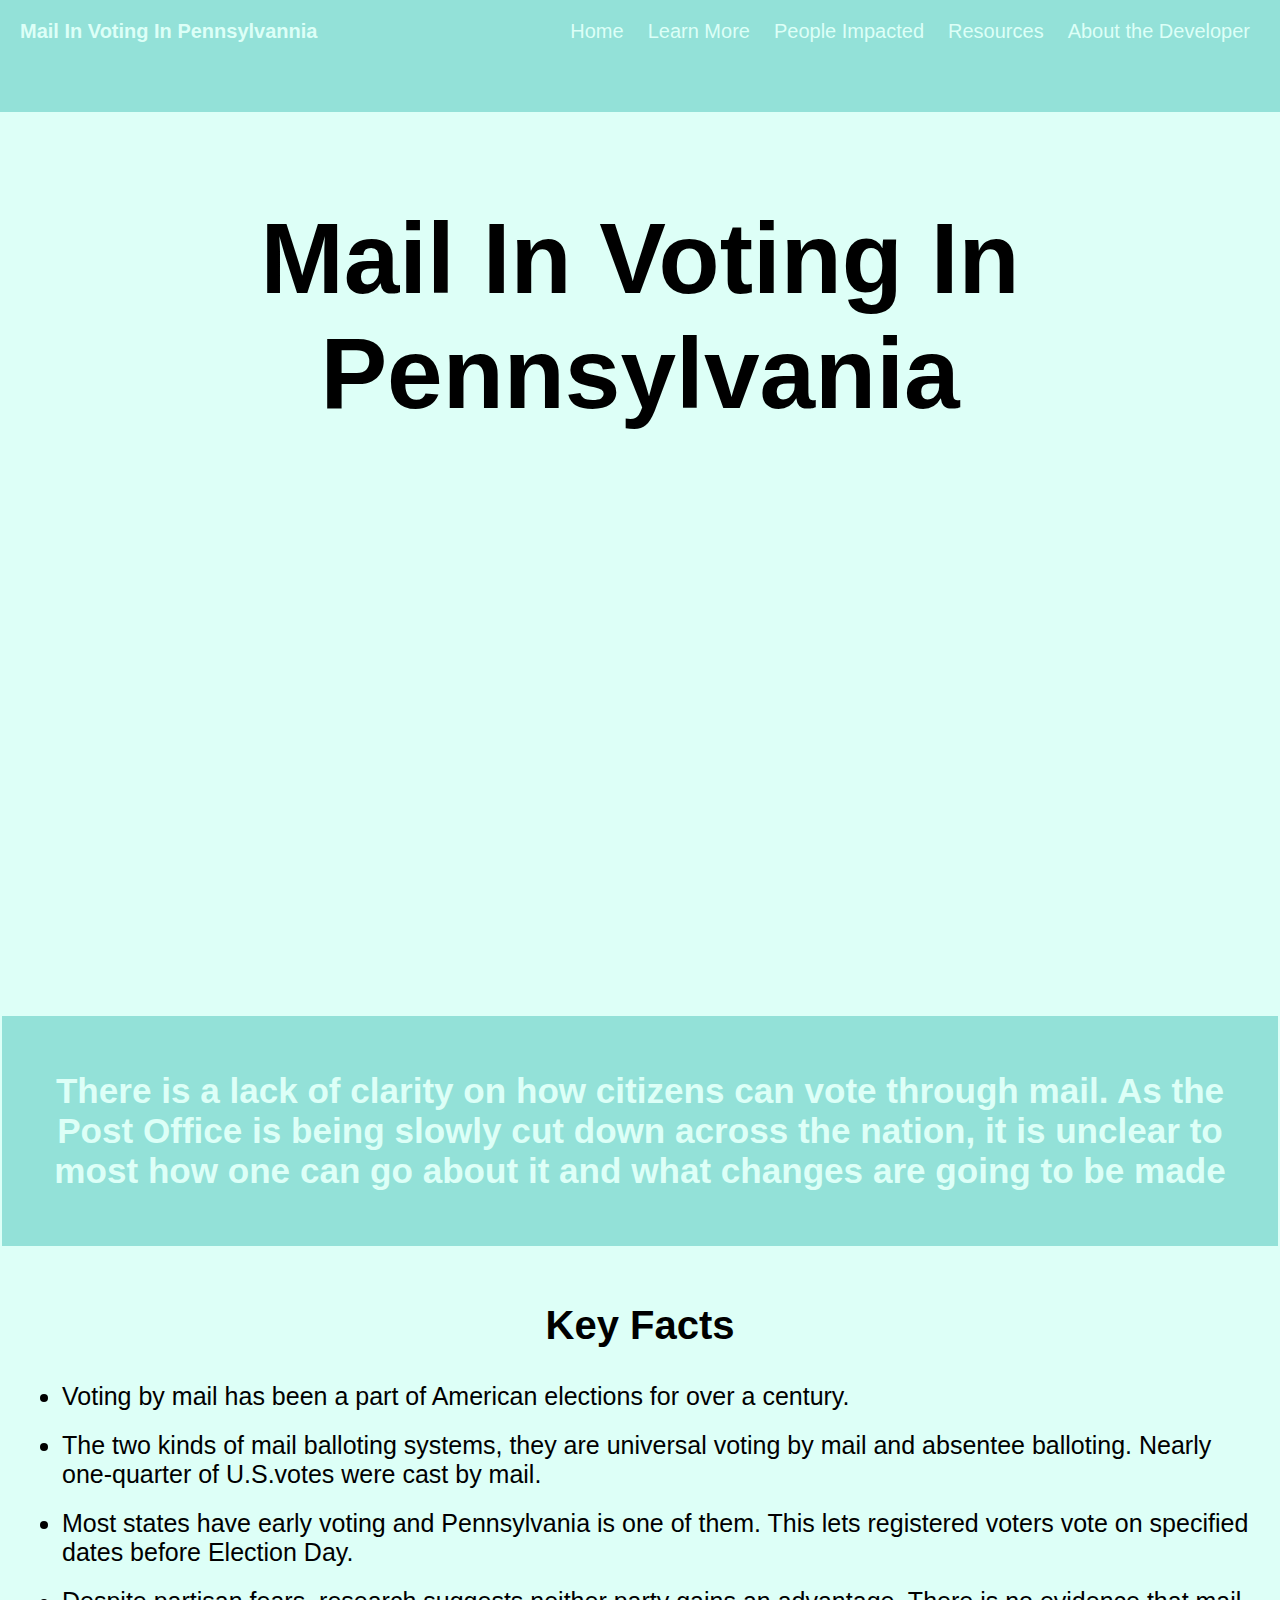
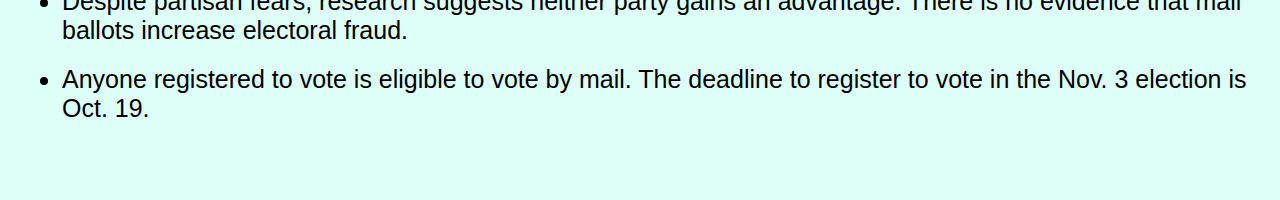
<file: index.html>
<!DOCTYPE html>
<html>

<head>
    <!--tab bar title-->
    <title>CbK Academy Project</title>
    <!--link to css & imported font-->
    <link rel="stylesheet" href="styles.css">
    <link href="https://fonts.googleapis.com/css2?family=Kumbh+Sans:wght@300&display=swap" rel="stylesheet">
</head>

<body>
    <!--navigation bar-->
    <div class="nav-container" id="navigation-bar">
          <h4> Mail In Voting In Pennsylvannia</h4>
          <div id="nav">
              <a href="index.html">Home</a>
              <a href="learn.html">Learn More</a>
              <a href="people.html">People Impacted</a>
              <a href="resources.html">Resources</a>
              <a href="about.html">About the Developer</a>
           </div>
      </div>
    <!-- Home Landing -->
      <div class="container" id="home-landing">
          <h1> Mail In Voting In Pennsylvania </h1>
      </div>
    
    <!-- Problem  -->
      <div class="container" id="home-problem">
        <h3>There is a lack of clarity on how citizens can vote through mail. As the Post Office is being slowly cut down across the nation, it is unclear to most how one can go about it and what changes are going to be made
       </h3>
      </div>
    
    <!-- Problem Info  -->
      <div class="container" id="home-key-facts">
          <h2>Key Facts</h2>
          <ul>
              <li>Voting by mail has been a part of American elections for over a century.</li>
              <li>The two kinds of mail balloting systems, they are universal voting by mail and absentee balloting. Nearly one-quarter of U.S.votes were cast by mail. </li>
              <li>Most states have early voting and Pennsylvania is one of them. This lets registered voters vote on specified dates before Election Day. </li>
              <li>Despite partisan fears, research suggests neither party gains an advantage. There is no evidence that mail ballots increase electoral fraud. </li>
              <li>Anyone registered to vote is eligible to vote by mail. The deadline to register to vote in the Nov. 3 election is Oct. 19. </li>
          </ul>
      </div> 
</body>

</html>
</file>
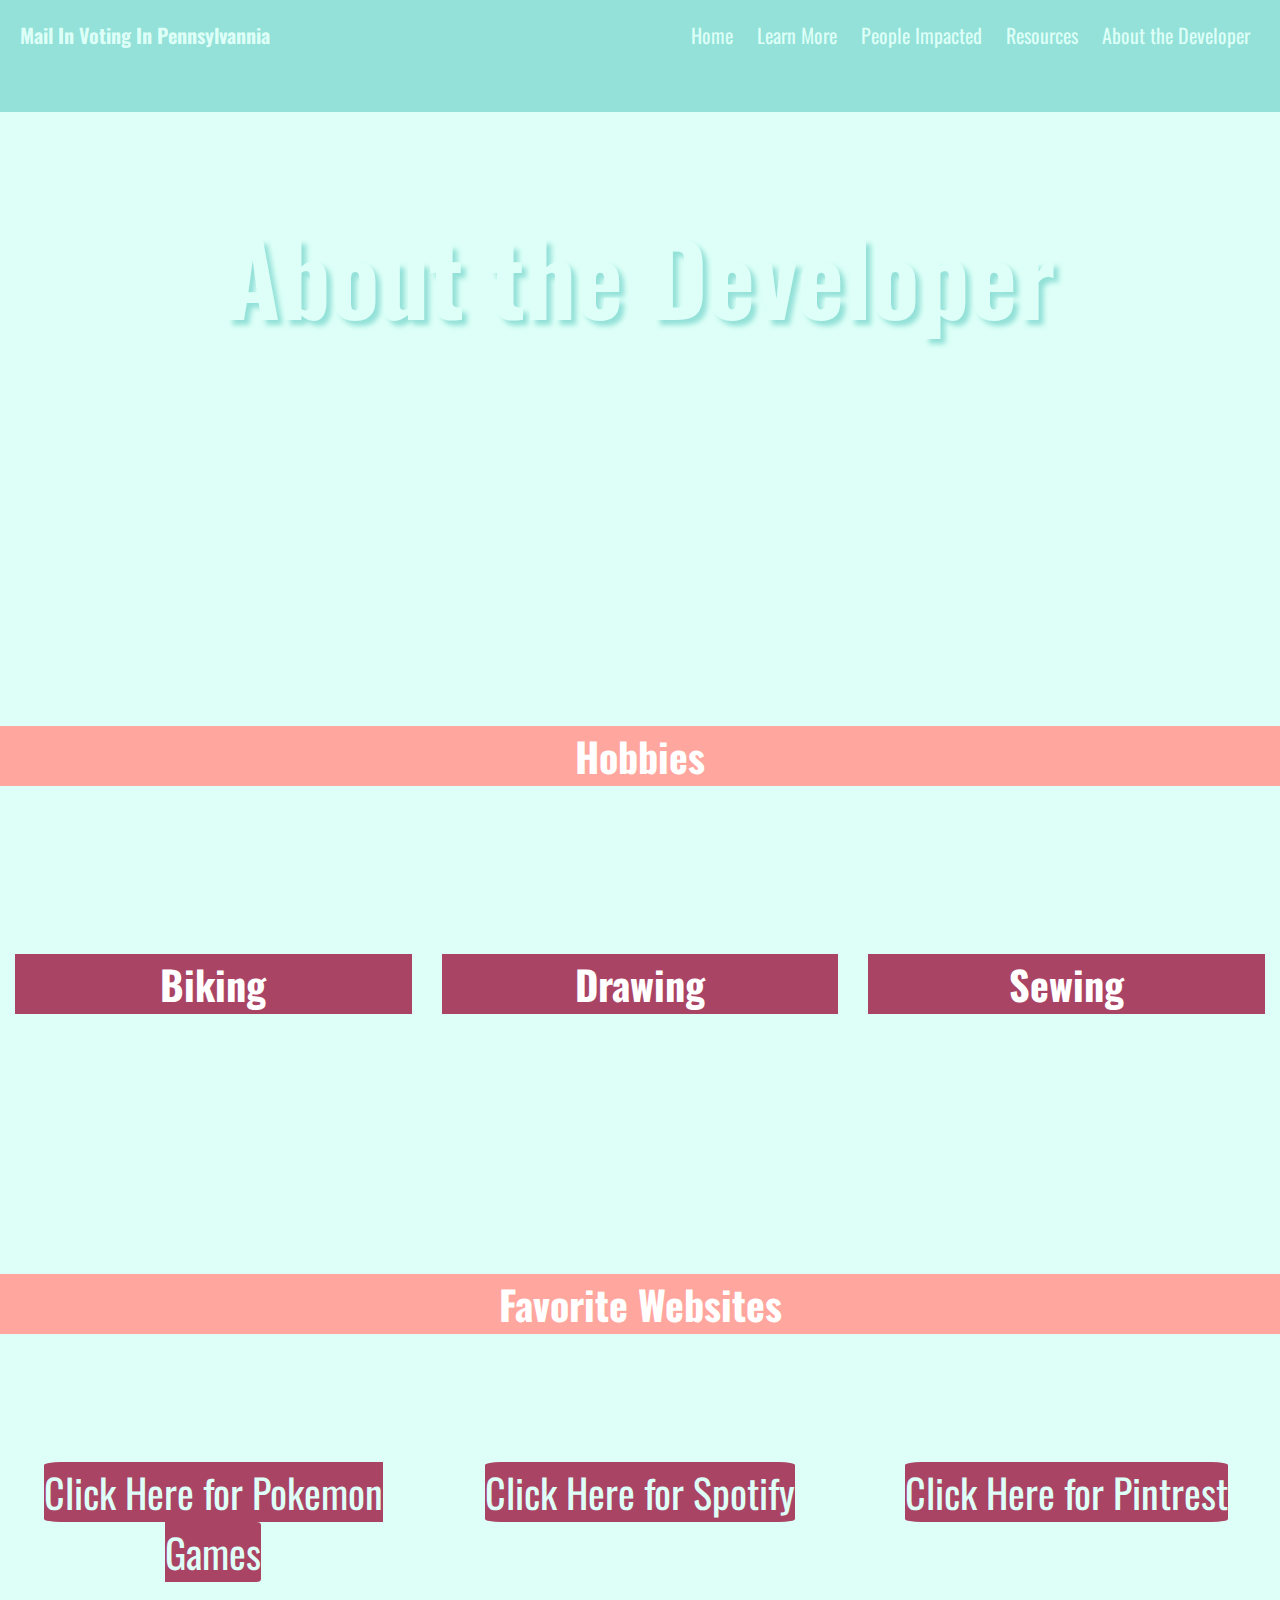
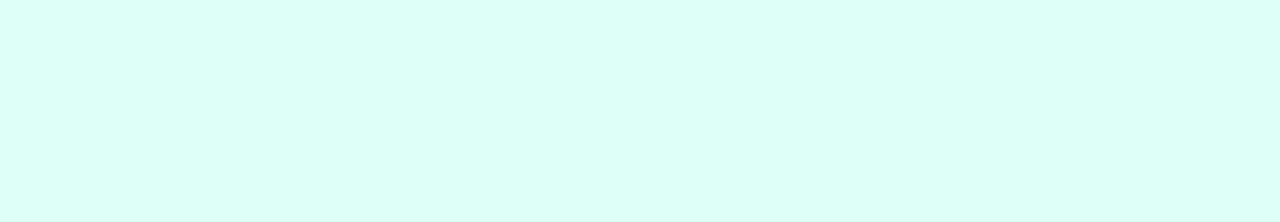
<file: about.html>
<!DOCTYPE html>
<html>
<head>
    <!--tab bar title-->
    <title>CbK Academy Project</title>
    <!--link to css & imported font-->
    <link rel="stylesheet" href="styles.css" type="text/css">
    <link href="https://fonts.googleapis.com/css?family=Barlow+Condensed|Oswald&display=swap" rel="stylesheet">
  </head>
 
<body>
    <!--navigation bar-->
    <div class="nav-container" id="navigation-bar">
          <h4>Mail In Voting In Pennsylvannia</h4>
          <div id="nav">
              <a href="index.html">Home</a>
              <a href="learn.html">Learn More</a>
              <a href="people.html">People Impacted</a>
              <a href="resources.html">Resources</a>
              <a href="about.html">About the Developer</a>
           </div>
      </div>
    <!--  About the Developer Landing  -->
    <div class="container" id="about-the-developer">
          <h1>About the Developer</h1>      
      </div>
     <div class="grid-container" id="hobbies">
          <h2>Hobbies</h2>
          <div class="grid-item" id="biking">
              <h3>Biking</h3>
          </div>
          <div class="grid-item" id="drawing">
              <h3>Drawing</h3>
          </div>
          <div class="grid-item" id="sewing">
             <h3>Sewing</h3>
          </div>
      </div>
    <div class="grid-container" id="fav-websites">
          <h2>Favorite Websites</h2> 
          <div class="grid-item" id="emulator">
              <a href="https://emulatoronline.com/games/pokemon/">Click Here for Pokemon Games</a>
          </div>
          <div class="grid-item" id="Spofity">
              <a href="https://www.spotify.com/us/">Click Here for Spotify</a>
          </div>
          <div class="grid-item" id="pintrest">
              <a href="https://www.pinterest.com/">Click Here for Pintrest</a>
          </div>
      </div>
</body>

</html>
</file>
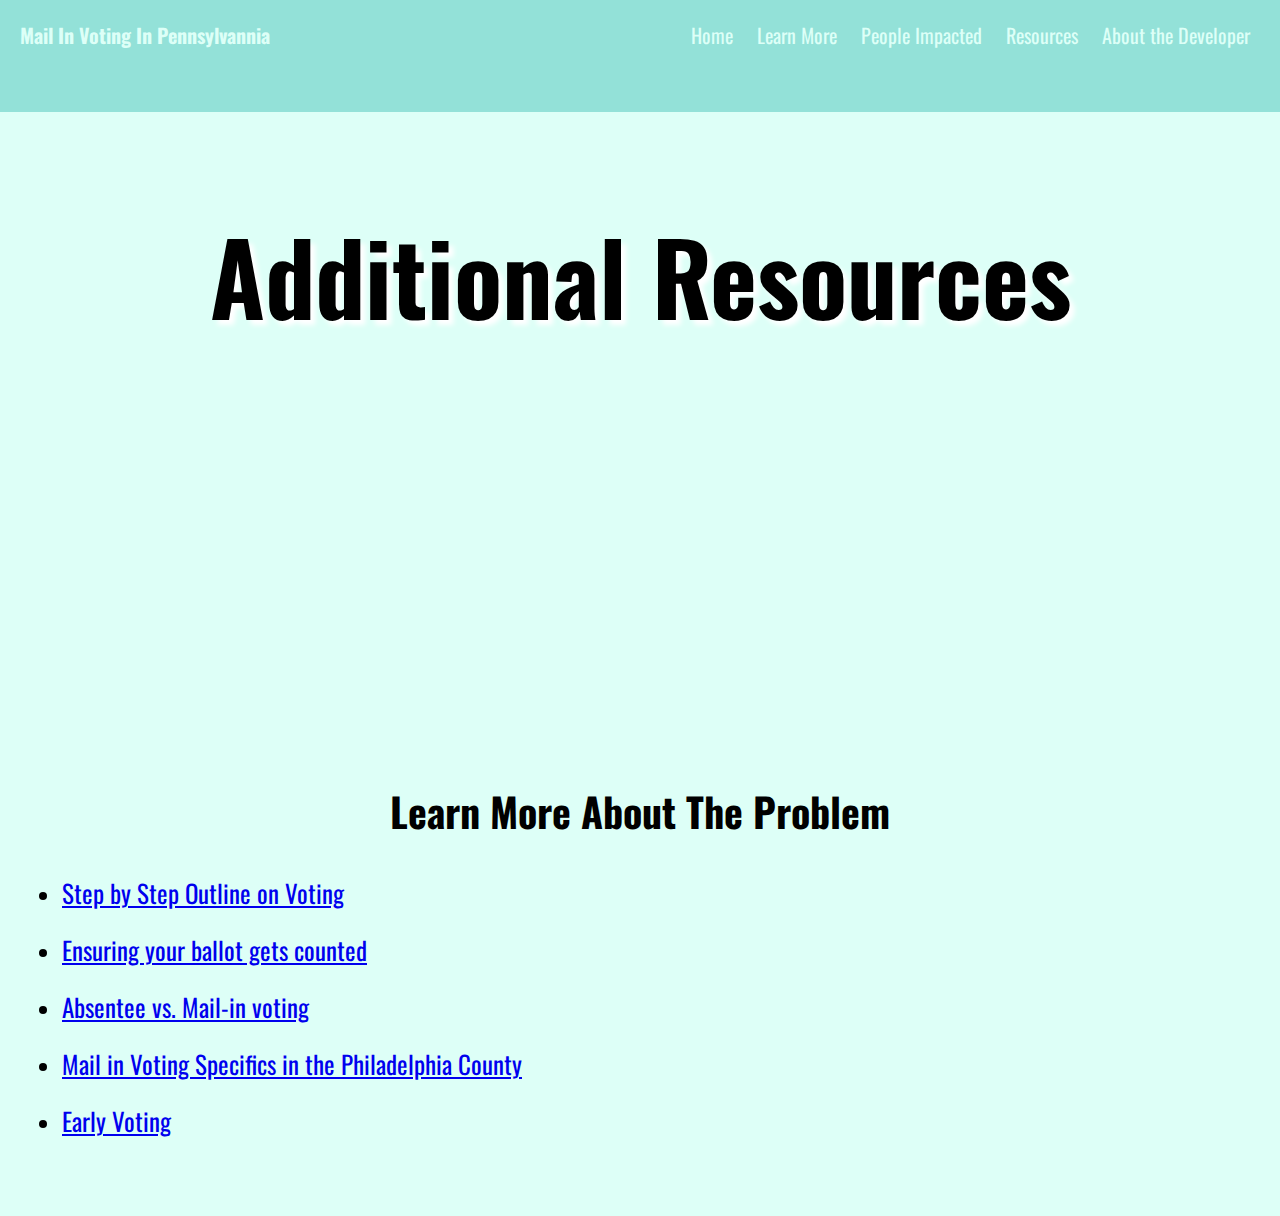
<file: resources.html>
<!DOCTYPE html>
<html>

<head>
    <title>CbK Academy Project</title>
    <link rel="stylesheet" href="styles.css" type="text/css">
    <link href="https://fonts.googleapis.com/css?family=Barlow+Condensed|Oswald&display=swap" rel="stylesheet">
</head>

<body>
    <!-- Navigation Bar  -->
    <div class="nav-container" id="navigation-bar">
        <h4>Mail In Voting In Pennsylvannia </h4>
        <div id="nav">
            <a href="index.html">Home</a>
            <a href="learn.html">Learn More</a>
            <a href="people.html">People Impacted</a>
            <a href="resources.html">Resources</a>
            <a href="about.html">About the Developer</a>
        </div>
    </div>
    <!-- Resources Landing -->
    <div class="container" id="resources-landing">
        <h1>Additional Resources</h1>
    </div>

    <!-- Learn More  -->
    <div class="container">
        <h2>Learn More About The Problem</h2>
        <ul>
            <li><a href="https://www.npr.org/2020/08/07/900210406/the-most-important-mail-youll-ever-send-a-ballot" target="_blank"> Step by Step Outline on Voting </a> 
            </li>
            <li><a href=" https://www.vox.com/2020-presidential-election/21362297/how-to-vote-by-mail-in-2020-registration-deadlines-absentee" target="_blank"> Ensuring your ballot gets counted</a>
            </li>
            <li><a href=" https://www.nytimes.com/article/Vote-by-mail.html" target="_blank"> Absentee vs. Mail-in voting </a>
            </li>
            <li><a href="https://www.sopghreporter.com/story/2020/10/06/news/mail-voting-steps-for-the-nov-3-general-election-explained/20911.html" target="_blank"> Mail in Voting Specifics in the Philadelphia County</a>
            </li>
            <li><a href="https://www.usa.gov/absentee-voting" target="_blank"> Early Voting</a>
            </li>
        </ul>

    </div>
</body>

</html>
</file>
<file: styles.css>
/* Global CSS Selectors */
body {
    background-color: #DDFFF7;
    padding: 0;
    margin:0 auto;
    
}
h1,
h2,
h3,
h4, a {
  font-family: "Oswald", sans-serif;
    text-align: center
    
  
}
h2 {
   font-size: 40px; 
}
p,ul,ol{
    font-family: "Barlow Condensed", sans-serif;
}
p {
    font-size: 25px;
    line-height: 35px;
}
ul,ol {
  font-size: 25px;
} 

li {
    margin-top: 20px;
}
.container {
    height: 100%;
    border: #DDFFF7 solid 2px;
    padding: 20px 20px 50px 20px;
   
}

/* Navigation Bar */
.nav-container {
  height: 8vh;
  background-color:#93E1D8;
  padding: 20px;
}
.nav-container h4 {
  display:inline;
  color:#DDFFF7;
  font-size:20px;
}

#nav {
  float:right;
}

#nav a {
  color: #DDFFF7;
  text-decoration: none;
  padding: 20px 10px 0 10px;
  font-size: 20px;
}

/* Home Page  */
#home-landing {
    height: 92vh;
    background-image: url('https://d9hhrg4mnvzow.cloudfront.net/votebymail.civicengine.com/712879ad-desktopvoters.svg');
    background-repeat: no-repeat;
    background-size: 100% 100%;
    background-position:bottom center;
    text-align: center;
}

#home-landing h1 {
    font-size: 100px;
    color: black;
    
}

#home-problem {
    background-color:#93E1D8;
    color:#DDFFF7;
    text-align:center;
    font-size: 30px;
    padding: 20px;
}
/* Learn More Page  */

#learn-more-landing {
    height: 60vh;
    background-image: url('https://media1.s-nbcnews.com/i/newscms/2020_34/1602641/mail-in-ballot-jc-200820_b10670c507f080d23f14f141be0ad081.jpg');
    background-repeat: no-repeat;
    background-size: cover;
    background-position: bottom center;
    text-align: center;
}
#learn-more-landing h1 {
   color: black ;
   font-size:100px;
   
}

.center {
  display: block;
  margin-left: auto;
  margin-right: auto;
  width: 50%;
}

/* People Impacted Page */

#people-impacted-landing {
    height: 60vh;
    background-image: url('https://media.newyorker.com/photos/5e90a41cb1814300082a929d/master/w_2560%2Cc_limit/Taylor-blackplague.jpg');
    background-repeat: no-repeat;
    background-size: cover;
    background-position :center;
    text-align: center;
}
#people-impacted-landing h1 {
   color: black;
   text-shadow: 5px 5px 5px white;
   font-size:100px;
}
.voter-supression{
    text-align: center;
    background-color: #90E0D5;
     
}

/* Resources Page */

#resources-landing {
    height: 60vh;
    background-image: url('https://www.tolerance.org/sites/default/files/styles/tw_fb/public/2018-08/TT_Voting%20and%20Voices_5%20Myths_3.png?h=324c8701&itok=_U1b_i8f');
    background-repeat: no-repeat;
    background-size: cover;
    background-position: top center;
    text-align:center;
}
#resources-landing h1 {
   color: black;
   text-shadow: 5px 5px 5px white;
   font-size:100px;
}

/* About the Developer Page  */
#about-the-developer {
    height: 60vh;
    background-image: url('https://theracquet.org/wp-content/uploads/2020/04/women-of-color-900x675.png');
    background-repeat: no-repeat;
    background-size: cover;
    background-position: bottom center;
    text-align:center;
}
#about-the-developer h1 {
   color: #DDFFF7;
   text-shadow: 5px 5px 5px #93E1D8;
   font-size:100px;
}
#seneca {
    text-align: center;
    background-color:#93E1D8;
}
#seneca h2 {
    color:white;
}
#seneca p {
    color:white;
    font-size: 40px;
}

.grid-container {
    display: grid;
    grid-template-columns: 1fr 1fr 1fr;
    grid-template-rows: 1fr 1fr 1fr 1fr''
}

.grid-container h2 {
    grid-area: 1/1/2/4;
    background-color: #FFA69E;
    color:white;
    margin: 0 auto;
    width:100vw;
    text-align: center;
}

.grid-item {
    padding-top: 30%;
    grid-row:2/5;
    text-align: center;
    height: 40vh;
}
.grid-item h3 {
    color:white;
    background-color: #AA4465;
    font-size: 40px;
    margin-right: 15px;
    margin-left: 15px;
}
.grid-item a {
    text-decoration: none;
    font-size: 40px;
    color: #DDFFF7;
    background-color: #AA4465;
    border-radius: 5%;
    border: white;
}
.grid-item a:hover {
    text-decoration: none;
    font-size: 30px;
    padding: 10px;
    color: red;
    background-color: #DDFFF7;
    border-radius: 8%;
    border: #93E1D8;
    transition: 1s;
}
#biking {
    background-image: url('https://i.pinimg.com/originals/40/60/2c/40602c625b5241e88ac6bf123aece627.png');
    background-repeat: no-repeat;
    background-size: cover;
    background-position:center;
    grid-column:1/2;
}
#drawing {
    background-image: url('https://image.freepik.com/free-vector/artist-work-flat-design_52683-21565.jpg');
    background-repeat: no-repeat;
    background-size: cover;
    background-position: center;
    grid-column:2/3;
}
#sewing {
    background-image: url('https://img.freepik.com/free-vector/seamstress-concept-illustration_114360-3087.jpg?size=338&ext=jpg');
    background-repeat: no-repeat;
    background-size: cover;
    background-position: center;
    grid-column:3/4;
}
#emulator {
    background-image: url('https://www.vizzed.com/boards/userimages/userpics/48448-1350915236.jpg');
    background-size: cover;
    background-position:center;
    grid-column:1/2;
}
#Spofity {
    background-image: url("https://www.benlcollins.com/wp-content/uploads/2016/01/spotify.png");
    background-repeat: no-repeat;
    background-size: cover;
    background-position: center;
    grid-column:2/3;
}
#pintrest {
    background-image: url('https://logos-world.net/wp-content/uploads/2020/09/Pinterest-Emblem.png');
    background-size: cover;
    background-position: center;
    grid-column:3/4;
}
</file>
